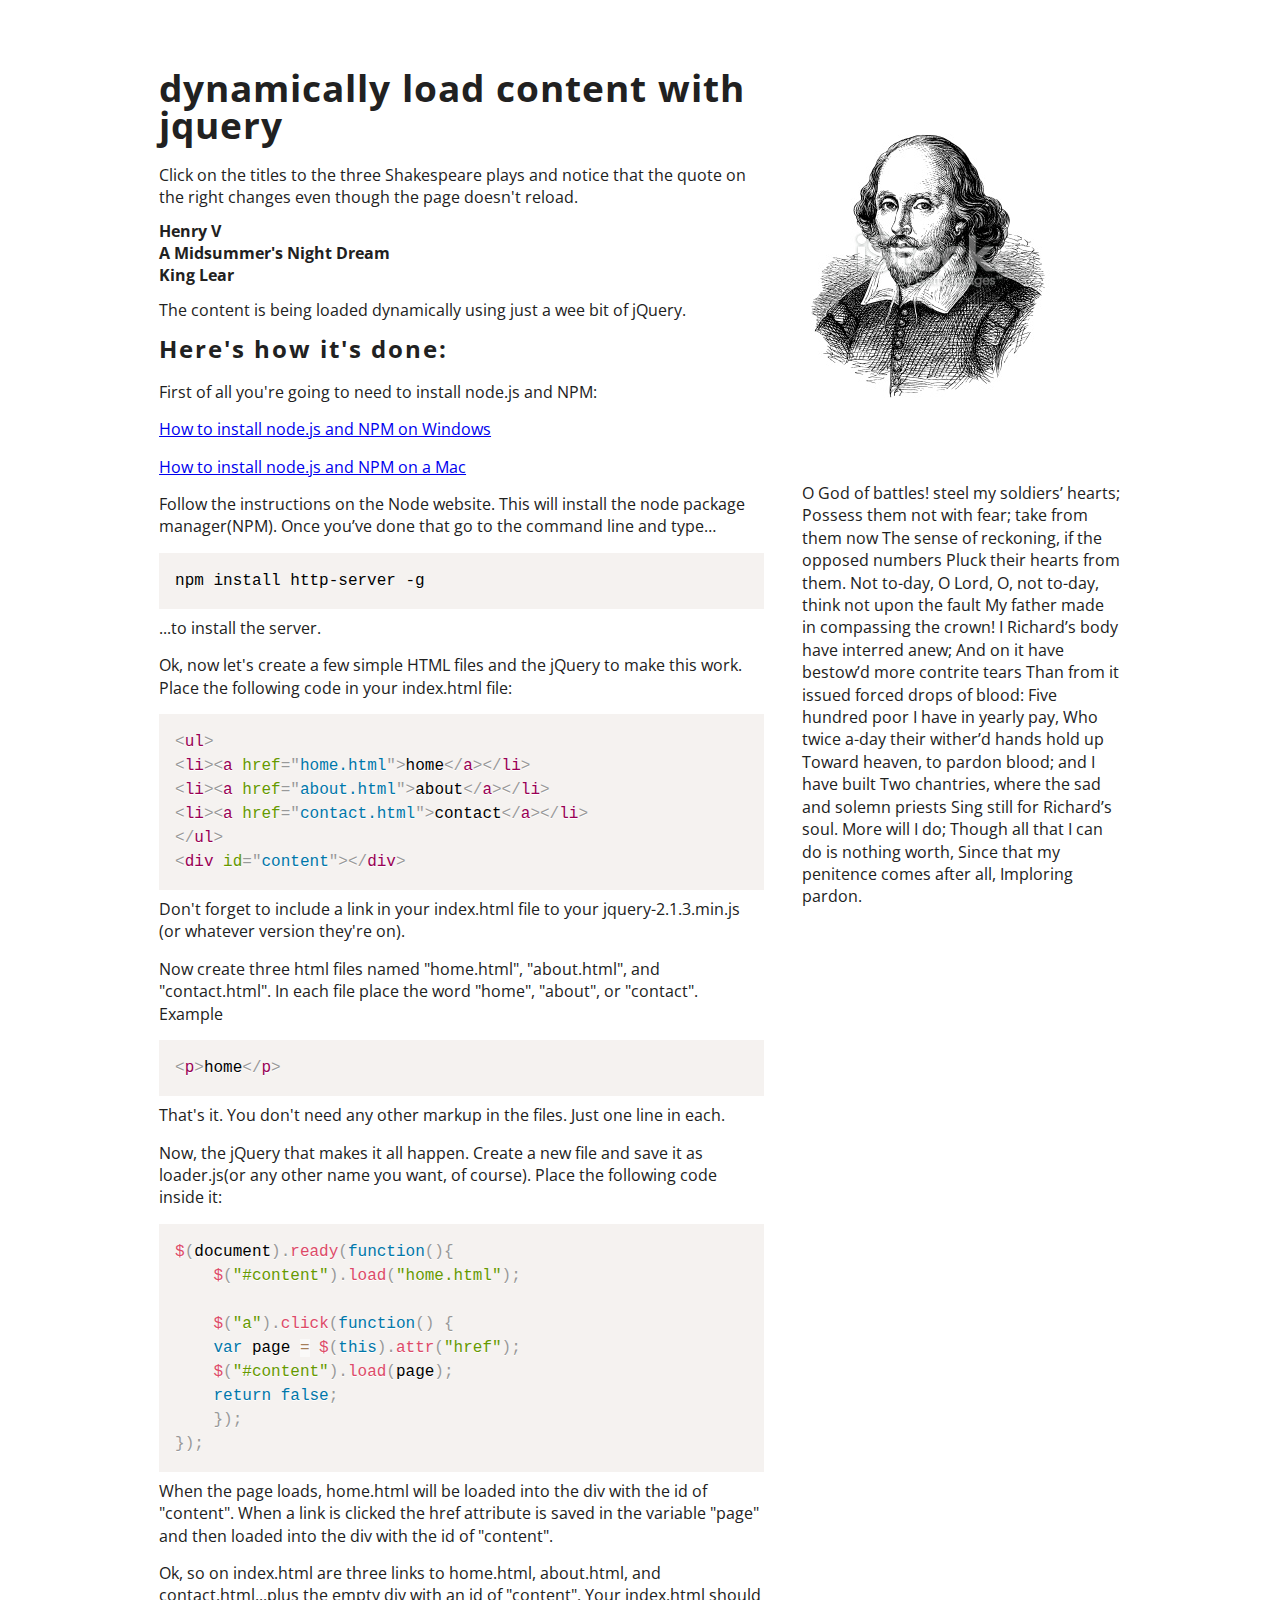
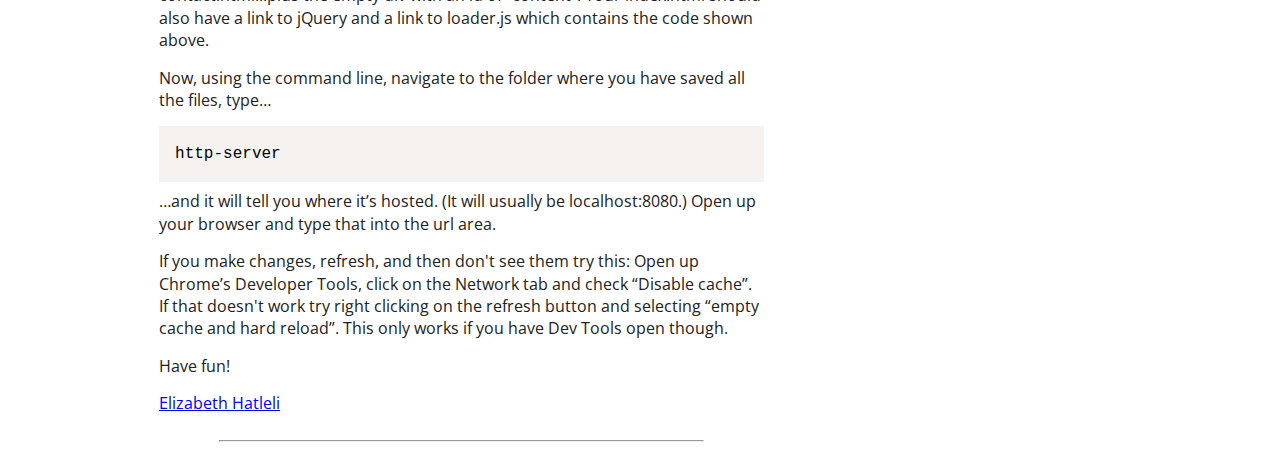
<file: index.html>
<!DOCTYPE html>
<html>
	<head>
		<title>Dynamically load content using jQuery</title>
		<meta charset="utf-8">
		<meta http-equiv="X-UA-Compatible" content="IE=edge,chrome=1">
	    <meta name="description" content="A tutorial on how to dynamically load content using jQuery">
		<meta name="viewport" content="width=device-width, initial-scale=1">
		<link href='http://fonts.googleapis.com/css?family=Open+Sans:600,400,700' rel='stylesheet' type='text/css'>
		<link rel="stylesheet" href="css/reset.css">
		<link rel="stylesheet" href="css/prism.css">
		<link rel="stylesheet" href="css/styles.css">
		<script src="http://ajax.googleapis.com/ajax/libs/jquery/1.10.2/jquery.min.js"></script>
	<script type="text/javascript" src="js/loader.js"></script>
		<script type="text/javascript" src="js/prism.js"></script>  
		<style type="text/css"></style>
	</head>
	<body>
		<div class="page">
				<div class="blog">
					<div class="main">
						<h1>dynamically load content with jquery</h1>
						<p>Click on the titles to the three Shakespeare plays and notice that the quote on the right changes even though the page doesn't reload.</p>
						<div class="article">
						<ul>	
							<li><a href="henry5.html">Henry V</a></li>
							<li><a href="msnd.html">A Midsummer's Night Dream</a></li>
							<li><a href="kinglear.html">King Lear</a></li>
						</ul>
							
							
							<p>The content is being loaded dynamically using just a wee bit of jQuery.</p>
							<h2>Here's how it's done:</h2>  
							<p>First of all you're going to need to install node.js and NPM:</p>
							<p><a href="http://blog.teamtreehouse.com/install-node-js-npm-windows">How to install node.js and NPM on Windows</a></p>
							<p><a href="http://blog.teamtreehouse.com/install-node-js-npm-mac">How to install node.js and NPM on a Mac</a></p>
							<p>Follow the instructions on the Node website.  This will install the node package manager(NPM). Once you’ve done that go to the command line and type…</p>
							<pre><code class="language-markup"><p>npm install http-server -g</p></code></pre>
							<p>...to install the server.</p>
							<p>Ok, now let's create a few simple HTML files and the jQuery to make this work. Place the following code in your index.html file:</p>
							<pre><code class="language-markup">&lt;ul&gt;	
&lt;li&gt;&lt;a href="home.html"&gt;home&lt;/a&gt;&lt;/li&gt;
&lt;li&gt;&lt;a href="about.html"&gt;about&lt;/a&gt;&lt;/li&gt;
&lt;li&gt;&lt;a href="contact.html"&gt;contact&lt;/a&gt;&lt;/li&gt;
&lt;/ul&gt;
&lt;div id="content"&gt;&lt;/div&gt;</code></pre>
							<p>Don't forget to include a link in your index.html file to your jquery-2.1.3.min.js (or whatever version they're on).</p>
							<p>Now create three html files named "home.html", "about.html", and "contact.html".  In each file place the word "home", "about", or "contact". Example</p>
							<pre><code class="language-markup">&lt;p&gt;home&lt;/p&gt;</code></pre>
							<p>That's it.  You don't need any other markup in the files. Just one line in each.</p>
							<p>Now, the jQuery that makes it all happen.  Create a new file and save it as loader.js(or any other name you want, of course).  Place the following code inside it:</p>
							<pre><code class="language-javascript">$(document).ready(function(){
    $("#content").load("home.html");

    $("a").click(function() {
    var page = $(this).attr("href");
    $("#content").load(page);
    return false;
    });
});</code></pre>
							<p>When the page loads, home.html will be loaded into the div with the id of "content". When a link is clicked the href attribute is saved in the variable "page" and then loaded into the div with the id of "content".</p>
							<p>Ok, so on index.html are three links to home.html, about.html, and contact.html...plus the empty div with an id of "content". Your index.html should also have a link to jQuery and a link to loader.js which contains the code shown above.</p>  
							<p>Now, using the command line, navigate to the folder where you have saved all the files, type…</p>
							<pre><code class="language-markup"><p>http-server</p></code></pre>
							<p>…and it will tell you where it’s hosted.  (It will usually be localhost:8080.) Open up your browser and type that into the url area.</p>
							<p>If you make changes, refresh, and then don't see them try this: Open up Chrome’s Developer Tools, click on the Network tab and check “Disable cache”.  If that doesn't work try right clicking on the refresh button and selecting “empty cache and hard reload”.  This only works if you have Dev Tools open though.</p>
							<p>Have fun!</p>
							<p><a href="http://thehighpriestess.github.io/">Elizabeth Hatleli</a></p>
							<hr>
						
							

							
						</div><!--end .article-->
					</div><!--end .main-->
					<div class="recipes">
							<div class="recipe-list">
								<img src="shakespeare.jpg" alt="illustration of william shakespeare">
								

							<div id="content"></div>
							</div><!--end .recipe-list-->
						</div><!--end .recipes-->
				</div><!--end .blog-->
		</div><!--end .page-->
	</body>

	
	
</html>
</file>
<file: css/prism.css>
/* http://prismjs.com/download.html?themes=prism&languages=markup+css+clike+javascript */
/**
 * prism.js default theme for JavaScript, CSS and HTML
 * Based on dabblet (http://dabblet.com)
 * @author Lea Verou
 */

code[class*="language-"],
pre[class*="language-"] {
	color: black;
	text-shadow: 0 1px white;
	font-family: Consolas, Monaco, 'Andale Mono', monospace;
	direction: ltr;
	text-align: left;
	white-space: pre;
	word-spacing: normal;
	word-break: normal;
	line-height: 1.5;

	-moz-tab-size: 4;
	-o-tab-size: 4;
	tab-size: 4;

	-webkit-hyphens: none;
	-moz-hyphens: none;
	-ms-hyphens: none;
	hyphens: none;
}

pre[class*="language-"]::-moz-selection, pre[class*="language-"] ::-moz-selection,
code[class*="language-"]::-moz-selection, code[class*="language-"] ::-moz-selection {
	text-shadow: none;
	background: #b3d4fc;
}

pre[class*="language-"]::selection, pre[class*="language-"] ::selection,
code[class*="language-"]::selection, code[class*="language-"] ::selection {
	text-shadow: none;
	background: #b3d4fc;
}

@media print {
	code[class*="language-"],
	pre[class*="language-"] {
		text-shadow: none;
	}
}

/* Code blocks */
pre[class*="language-"] {
	padding: 1em;
	margin: .5em 0;
	overflow: auto;
}

:not(pre) > code[class*="language-"],
pre[class*="language-"] {
	background: #f5f2f0;
}

/* Inline code */
:not(pre) > code[class*="language-"] {
	padding: .1em;
	border-radius: .3em;
}

.token.comment,
.token.prolog,
.token.doctype,
.token.cdata {
	color: slategray;
}

.token.punctuation {
	color: #999;
}

.namespace {
	opacity: .7;
}

.token.property,
.token.tag,
.token.boolean,
.token.number,
.token.constant,
.token.symbol,
.token.deleted {
	color: #905;
}

.token.selector,
.token.attr-name,
.token.string,
.token.char,
.token.builtin,
.token.inserted {
	color: #690;
}

.token.operator,
.token.entity,
.token.url,
.language-css .token.string,
.style .token.string {
	color: #a67f59;
	background: hsla(0, 0%, 100%, .5);
}

.token.atrule,
.token.attr-value,
.token.keyword {
	color: #07a;
}

.token.function {
	color: #DD4A68;
}

.token.regex,
.token.important,
.token.variable {
	color: #e90;
}

.token.important,
.token.bold {
	font-weight: bold;
}
.token.italic {
	font-style: italic;
}

.token.entity {
	cursor: help;
}
</file>
<file: css/styles.css>
body {
	margin: 70px;
	font: 100%;
	background-color: #fff;
	color: #212121;
	font-family: 'Open Sans', sans-serif;
}


p {
	font-size: 1em;
	margin-bottom: 15px;
	line-height: 1.4em;
}

ul {
	margin-bottom: 10px;
}

li {
	padding-bottom: 6px;
}

li a {
	font-weight: bold;
	text-decoration: none;
	color: #212121;
}

h1, h2 {
	font-weight: 700;
	color: #212121;
}

h1 {
	font-size: 2.3em; 
	margin-bottom: 20px;
	letter-spacing: 1px;
}

h2 {
	font-size: 1.5em;
	margin-bottom: 20px;
	letter-spacing: 2px;
}

hr {
	margin-left: auto;
	margin-right: auto;
	margin-bottom: 25px;
	margin-top: 25px;
	color: #4E3F30;
	width: 80%;
}


img {
	margin-bottom: 30px;
}

/****** CENTERS THE PAGE CONTENT ******/

.page {
	margin: 36px auto;
	width: 90%;
}

.blog {
	margin: 0 auto 53px;
	width: 93.75%;
}

/****** EXPLANATION ON THE RIGHT ******/

.blog .main {
	float: left;
	width: 62.8888889%;
}

/****** RECIPE INGREDIENTS AND INSTRUCTIONS ON THE LEFT ******/

.blog .recipes { 
	float: right;
	width: 36.7777778%;
}

.recipe-list {
	margin-left: 35px;
}

.recipe-list a {
	text-decoration: none;
}

/****** 'BACK TO RECIPE LIST' ******/

.boldlink {
	text-decoration: none;
	font-weight: bold;
	color: #0CA5B0;
}

a.boldlink:hover {
	color: #4E3F30;
}

/****** LINKS ******/

a:hover {
	color: #0CA5B0;
	font-weight: bold;
}

a:visited {
	color: #0CA5B0;
}



/****** MEDIA QUERIES ******/

@media screen and (max-width: 768px) {
	
	body {
		margin: 20px;
	}

/****** STACKS THE TWO COLUMNS ******/	

	.blog .main,
	.blog .recipes {
		float; none;
		width: auto;
	}

	h1 {
		font-size: 2em;
		text-align: left;
	}

	.article p {
		font-size: 1em;
	}

	.recipes p {
		font-size: 1em;
	}

	.recipes h2 {
		font-size: 1.35em;
	}

	.recipe-list {
	margin-left: 0px;
}
}
</file>
